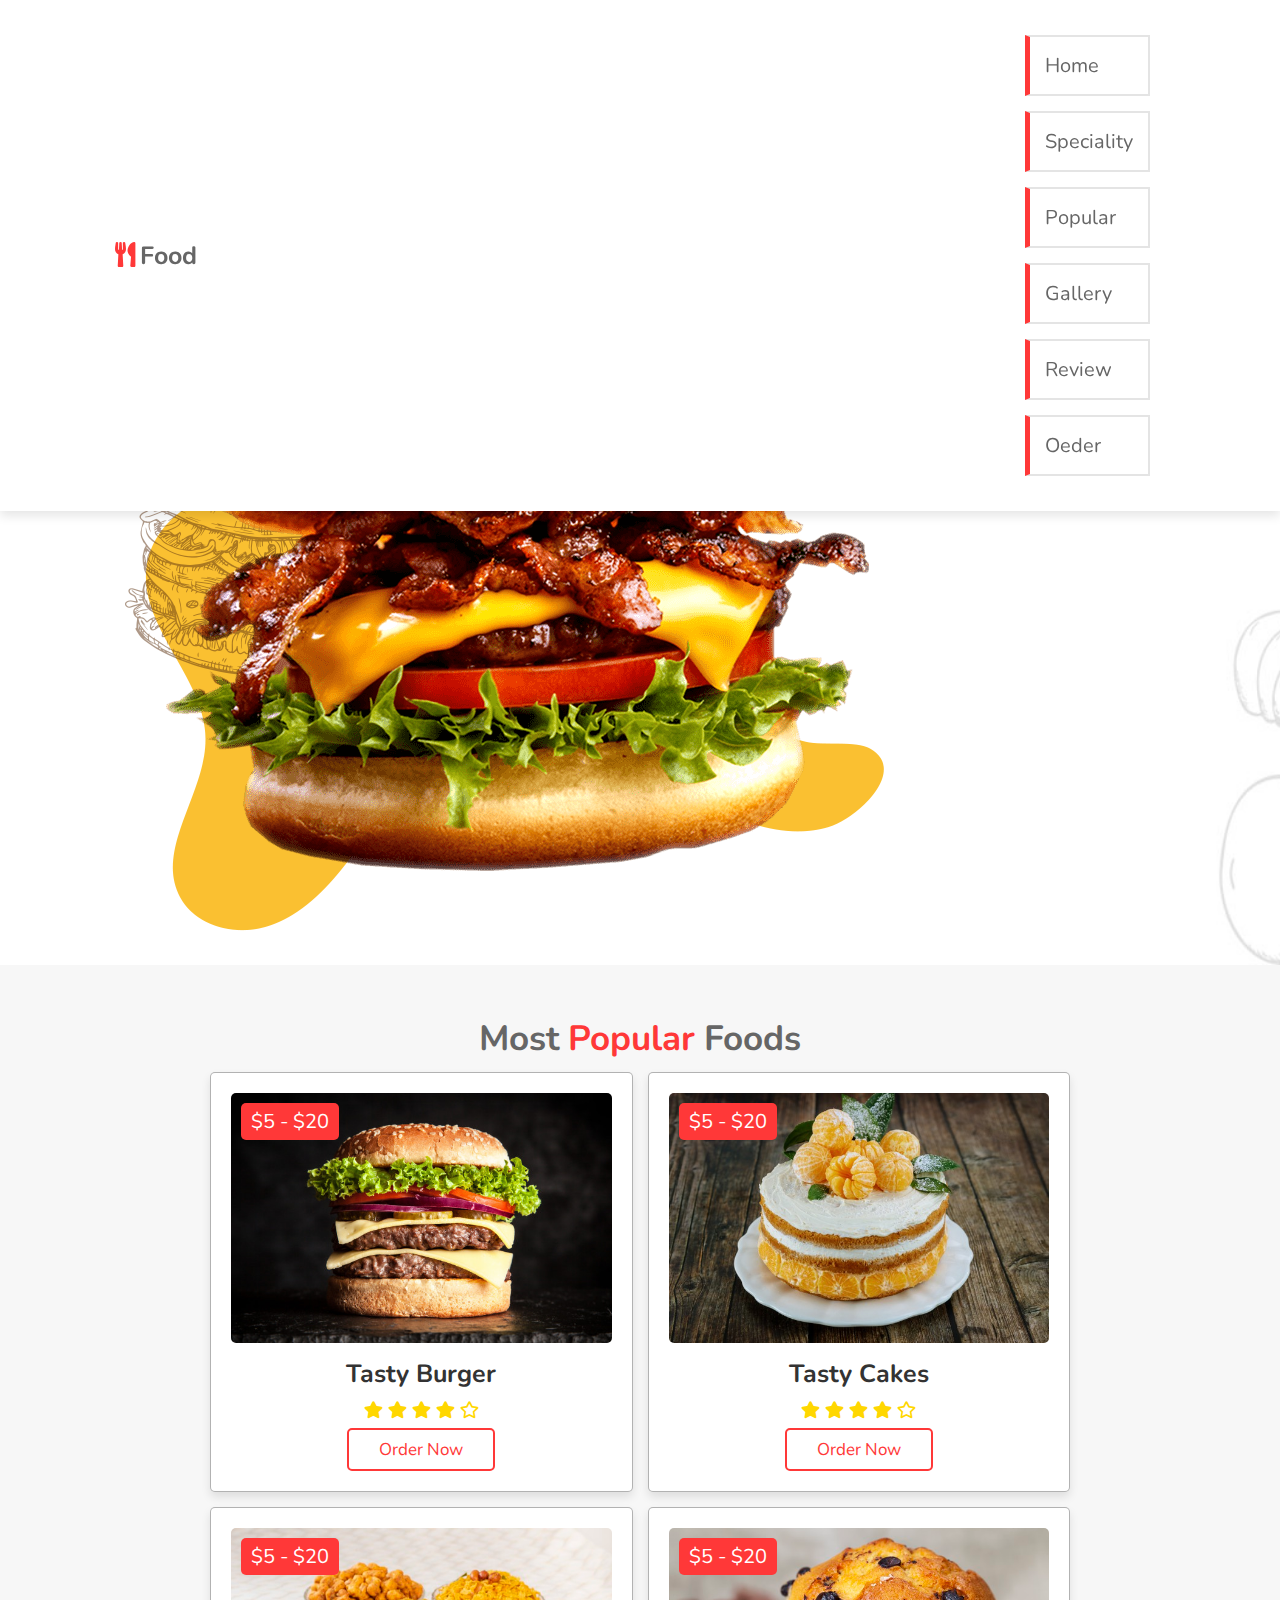
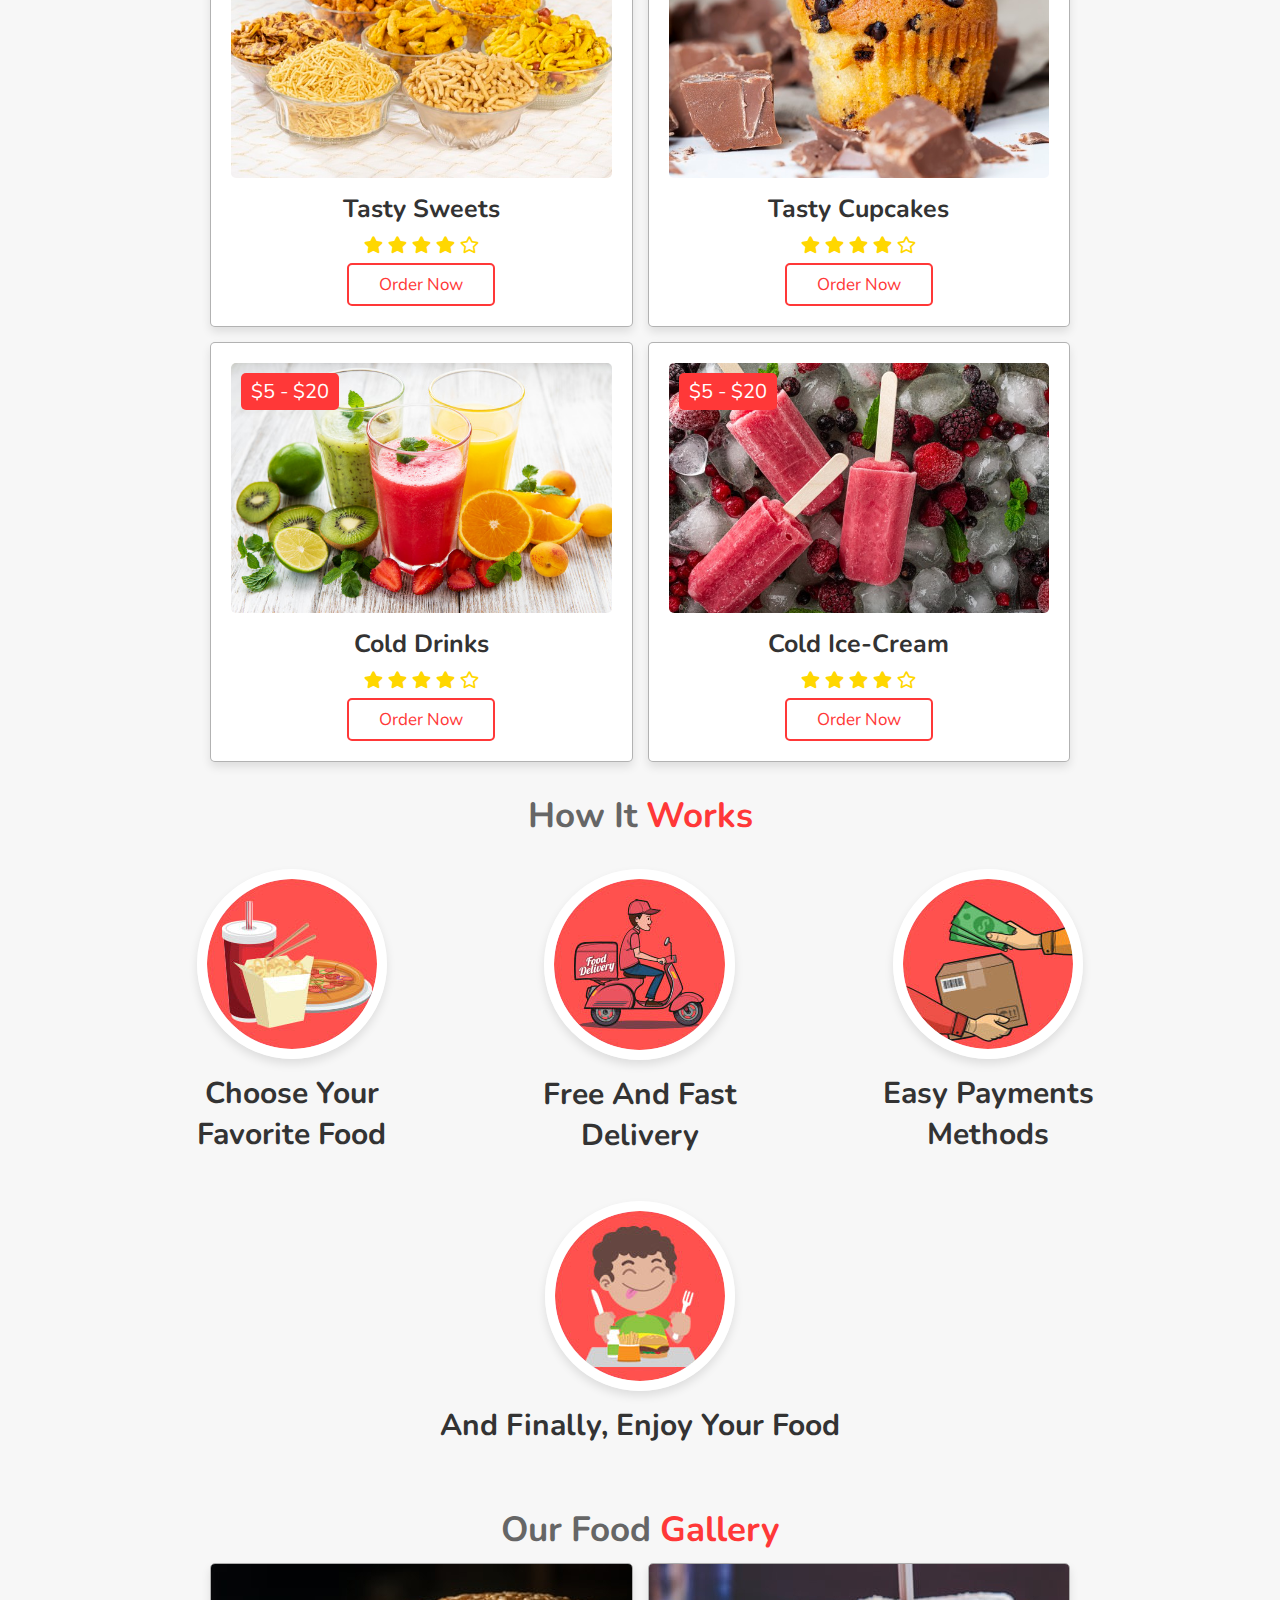
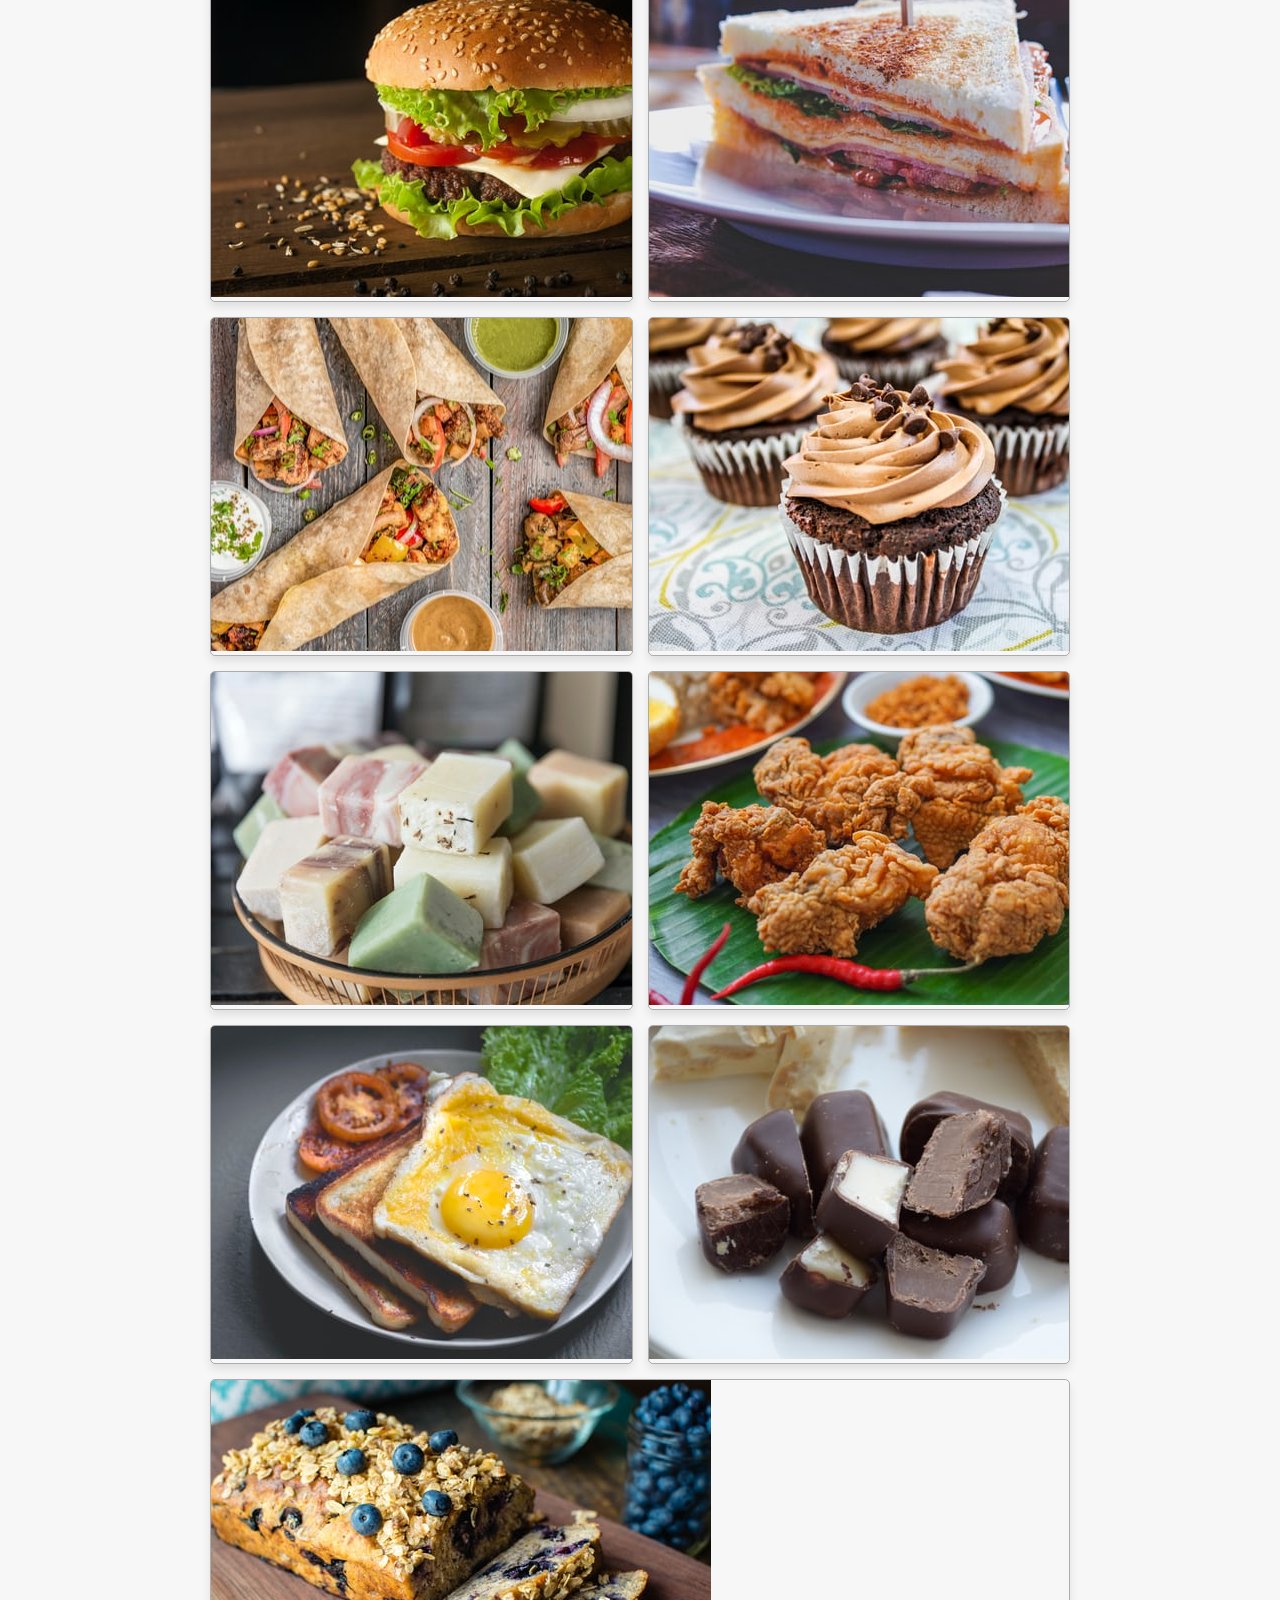
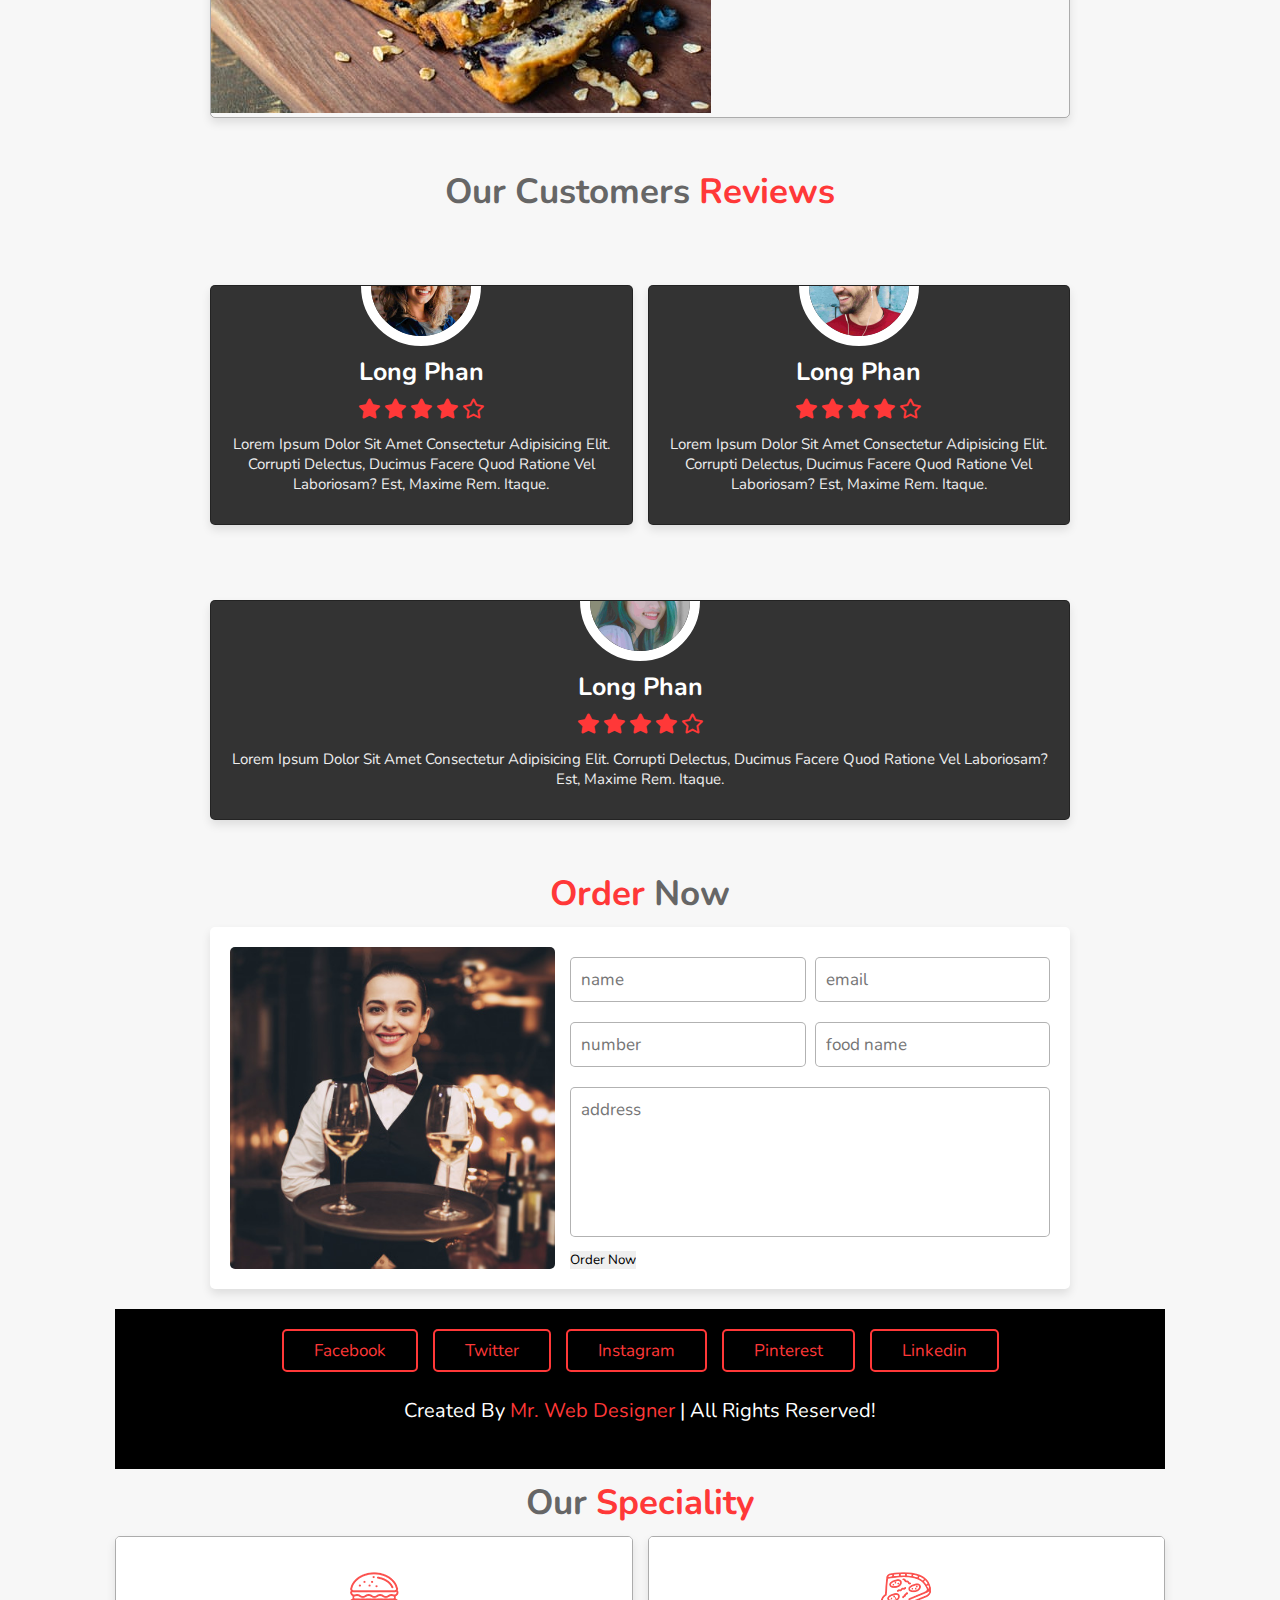
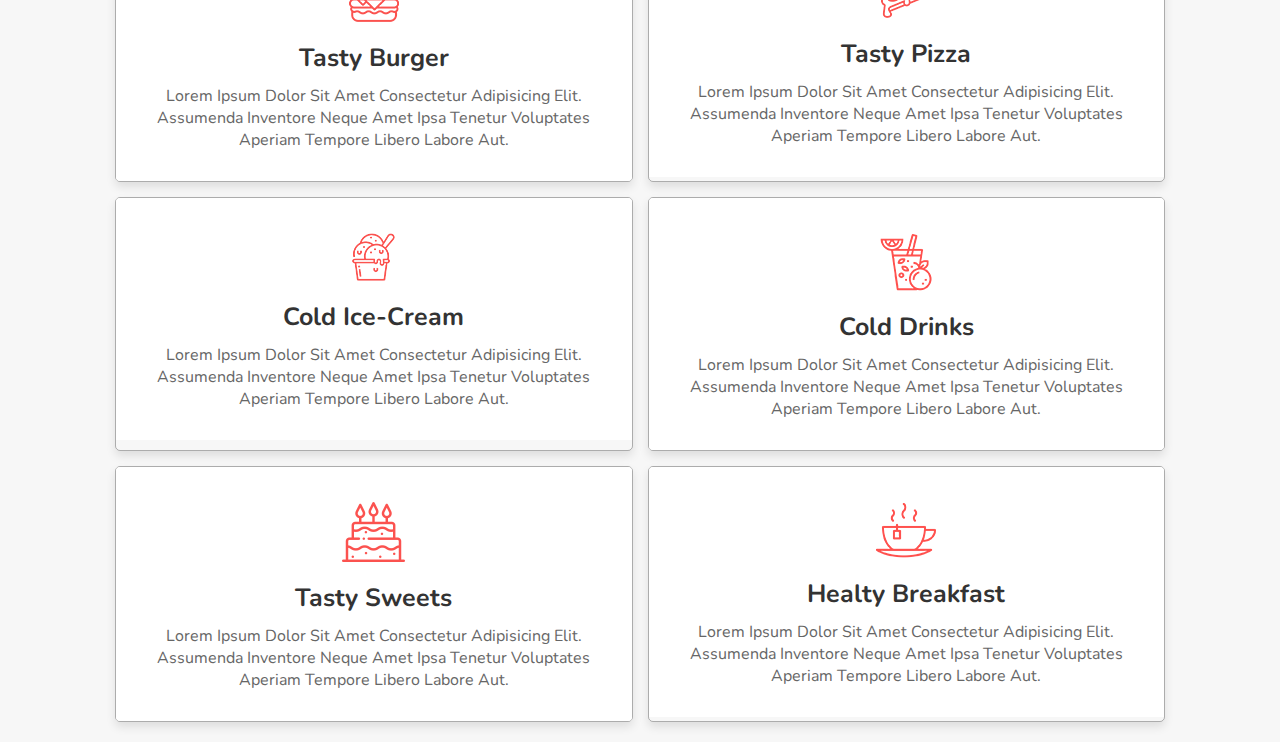
<file: luyentap/index.html>
<!DOCTYPE html>
<html lang="en">

<head>
    <meta charset="UTF-8">
    <meta http-equiv="X-UA-Compatible" content="IE=edge">
    <meta name="viewport" content="width=device-width, initial-scale=1.0">
    <title>Document</title>
    <!-- link css -->
    <link rel="stylesheet" href="./style.css">
    <!-- link icon -->
    <link rel="stylesheet" href="https://cdnjs.cloudflare.com/ajax/libs/font-awesome/5.15.4/css/all.min.css">
</head>

<body>
    <header>
        <a href="" class="logo"><i class="fas fa-utensils"></i>food</a>
        <div id="menu-bar" class="fas fa-bars"></div>
        <nav class="navbar">
          <a href="#home">home</a>
          <a href="#speciality">speciality</a>
          <a href="#popular">popular</a>
          <a href="#gallery">gallery</a>
          <a href="#review">review</a>
          <a href="#oeder">oeder</a>
        </nav>
    </header>
<section class="home">
    <div class="content">
      <h3>food made with love</h3>
      <p>
        Lorem ipsum dolor sit amet consectetur, adipisicing elit. Corporis quod, aliquid, fuga fugit natus ab iste neque vel laboriosam dolorum voluptatibus nihil doloribus a eaque facere sunt. Explicabo, necessitatibus porro!
      </p>
      <a href="" class="btn">order now</a>
    </div>
    <div class="image">
        <img src="./images/home.png" alt="">
    </div>
</section> 


<!-- speciality section starts  -->

<section class="speciality" id="speciality">
  <!-- popular section starts  -->

<section class="popular" id="popular">

  <h1 class="heading"> most <span>popular</span> foods </h1>

  <div class="box-container">

      <div class="box">
          <span class="price"> $5 - $20 </span>
          <img src="images/p-1.jpg" alt="">
          <h3>tasty burger</h3>
          <div class="stars">
              <i class="fas fa-star"></i>
              <i class="fas fa-star"></i>
              <i class="fas fa-star"></i>
              <i class="fas fa-star"></i>
              <i class="far fa-star"></i>
          </div>
          <a href="#" class="btn">order now</a>
      </div>
      <div class="box">
          <span class="price"> $5 - $20 </span>
          <img src="images/p-2.jpg" alt="">
          <h3>tasty cakes</h3>
          <div class="stars">
              <i class="fas fa-star"></i>
              <i class="fas fa-star"></i>
              <i class="fas fa-star"></i>
              <i class="fas fa-star"></i>
              <i class="far fa-star"></i>
          </div>
          <a href="#" class="btn">order now</a>
      </div>
      <div class="box">
          <span class="price"> $5 - $20 </span>
          <img src="images/p-3.jpg" alt="">
          <h3>tasty sweets</h3>
          <div class="stars">
              <i class="fas fa-star"></i>
              <i class="fas fa-star"></i>
              <i class="fas fa-star"></i>
              <i class="fas fa-star"></i>
              <i class="far fa-star"></i>
          </div>
          <a href="#" class="btn">order now</a>
      </div>
      <div class="box">
          <span class="price"> $5 - $20 </span>
          <img src="images/p-4.jpg" alt="">
          <h3>tasty cupcakes</h3>
          <div class="stars">
              <i class="fas fa-star"></i>
              <i class="fas fa-star"></i>
              <i class="fas fa-star"></i>
              <i class="fas fa-star"></i>
              <i class="far fa-star"></i>
          </div>
          <a href="#" class="btn">order now</a>
      </div>
      <div class="box">
          <span class="price"> $5 - $20 </span>
          <img src="images/p-5.jpg" alt="">
          <h3>cold drinks</h3>
          <div class="stars">
              <i class="fas fa-star"></i>
              <i class="fas fa-star"></i>
              <i class="fas fa-star"></i>
              <i class="fas fa-star"></i>
              <i class="far fa-star"></i>
          </div>
          <a href="#" class="btn">order now</a>
      </div>
      <div class="box">
          <span class="price"> $5 - $20 </span>
          <img src="images/p-6.jpg" alt="">
          <h3>cold ice-cream</h3>
          <div class="stars">
              <i class="fas fa-star"></i>
              <i class="fas fa-star"></i>
              <i class="fas fa-star"></i>
              <i class="fas fa-star"></i>
              <i class="far fa-star"></i>
          </div>
          <a href="#" class="btn">order now</a>
      </div>

  </div>

</section>
<!-- popular section ends -->
<!-- steps section starts  -->

<div class="step-container">

  <h1 class="heading">how it <span>works</span></h1>

  <section class="steps">

      <div class="box">
          <img src="images/step-1.jpg" alt="">
          <h3>choose your favorite food</h3>
      </div>
      <div class="box">
          <img src="images/step-2.jpg" alt="">
          <h3>free and fast delivery</h3>
      </div>
      <div class="box">
          <img src="images/step-3.jpg" alt="">
          <h3>easy payments methods</h3>
      </div>
      <div class="box">
          <img src="images/step-4.jpg" alt="">
          <h3>and finally, enjoy your food</h3>
      </div>
  
  </section>

</div>

<!-- steps section ends -->
<!-- gallery section starts  -->

<section class="gallery" id="gallery">

  <h1 class="heading"> our food <span> gallery </span> </h1>

  <div class="box-container">

      <div class="box">
          <img src="images/g-1.jpg" alt="">
          <div class="content">
              <h3>tasty food</h3>
              <p>Lorem ipsum dolor sit, amet consectetur adipisicing elit. Deleniti, ipsum.</p>
              <a href="#" class="btn">ordern now</a>
          </div>
      </div>
      <div class="box">
          <img src="images/g-2.jpg" alt="">
          <div class="content">
              <h3>tasty food</h3>
              <p>Lorem ipsum dolor sit, amet consectetur adipisicing elit. Deleniti, ipsum.</p>
              <a href="#" class="btn">ordern now</a>
          </div>
      </div>
      <div class="box">
          <img src="images/g-3.jpg" alt="">
          <div class="content">
              <h3>tasty food</h3>
              <p>Lorem ipsum dolor sit, amet consectetur adipisicing elit. Deleniti, ipsum.</p>
              <a href="#" class="btn">ordern now</a>
          </div>
      </div>
      <div class="box">
          <img src="images/g-4.jpg" alt="">
          <div class="content">
              <h3>tasty food</h3>
              <p>Lorem ipsum dolor sit, amet consectetur adipisicing elit. Deleniti, ipsum.</p>
              <a href="#" class="btn">ordern now</a>
          </div>
      </div>
      <div class="box">
          <img src="images/g-5.jpg" alt="">
          <div class="content">
              <h3>tasty food</h3>
              <p>Lorem ipsum dolor sit, amet consectetur adipisicing elit. Deleniti, ipsum.</p>
              <a href="#" class="btn">ordern now</a>
          </div>
      </div>
      <div class="box">
          <img src="images/g-6.jpg" alt="">
          <div class="content">
              <h3>tasty food</h3>
              <p>Lorem ipsum dolor sit, amet consectetur adipisicing elit. Deleniti, ipsum.</p>
              <a href="#" class="btn">ordern now</a>
          </div>
      </div>
      <div class="box">
          <img src="images/g-7.jpg" alt="">
          <div class="content">
              <h3>tasty food</h3>
              <p>Lorem ipsum dolor sit, amet consectetur adipisicing elit. Deleniti, ipsum.</p>
              <a href="#" class="btn">ordern now</a>
          </div>
      </div>
      <div class="box">
          <img src="images/g-8.jpg" alt="">
          <div class="content">
              <h3>tasty food</h3>
              <p>Lorem ipsum dolor sit, amet consectetur adipisicing elit. Deleniti, ipsum.</p>
              <a href="#" class="btn">ordern now</a>
          </div>
      </div>
      <div class="box">
          <img src="images/g-9.jpg" alt="">
          <div class="content">
              <h3>tasty food</h3>
              <p>Lorem ipsum dolor sit, amet consectetur adipisicing elit. Deleniti, ipsum.</p>
              <a href="#" class="btn">ordern now</a>
          </div>
      </div>

  </div>

</section>

<!-- gallery section ends -->

<!-- review section starts  -->

<section class="review" id="review">

  <h1 class="heading"> our customers <span>reviews</span> </h1>

  <div class="box-container">

      <div class="box">
          <img src="images/pic1.png" alt="">
          <h3>Long Phan</h3>
          <div class="stars">
              <i class="fas fa-star"></i>
              <i class="fas fa-star"></i>
              <i class="fas fa-star"></i>
              <i class="fas fa-star"></i>
              <i class="far fa-star"></i>
          </div>
          <p>Lorem ipsum dolor sit amet consectetur adipisicing elit. Corrupti delectus, ducimus facere quod ratione vel laboriosam? Est, maxime rem. Itaque.</p>
      </div>
      <div class="box">
          <img src="images/pic2.png" alt="">
          <h3>Long Phan</h3>
          <div class="stars">
              <i class="fas fa-star"></i>
              <i class="fas fa-star"></i>
              <i class="fas fa-star"></i>
              <i class="fas fa-star"></i>
              <i class="far fa-star"></i>
          </div>
          <p>Lorem ipsum dolor sit amet consectetur adipisicing elit. Corrupti delectus, ducimus facere quod ratione vel laboriosam? Est, maxime rem. Itaque.</p>
      </div>
      <div class="box">
          <img src="images/pic3.png" alt="">
          <h3>Long Phan</h3>
          <div class="stars">
              <i class="fas fa-star"></i>
              <i class="fas fa-star"></i>
              <i class="fas fa-star"></i>
              <i class="fas fa-star"></i>
              <i class="far fa-star"></i>
          </div>
          <p>Lorem ipsum dolor sit amet consectetur adipisicing elit. Corrupti delectus, ducimus facere quod ratione vel laboriosam? Est, maxime rem. Itaque.</p>
      </div>

  </div>

</section>

<!-- review section ends -->
<!-- order section starts  -->

<section class="order" id="order">

  <h1 class="heading"> <span>order</span> now </h1>

  <div class="row">
      
      <div class="image">
          <img src="images/order-img.jpg" alt="">
      </div>

      <form action="">

          <div class="inputBox">
              <input type="text" placeholder="name">
              <input type="email" placeholder="email">
          </div>

          <div class="inputBox">
              <input type="number" placeholder="number">
              <input type="text" placeholder="food name">
          </div>

          <textarea placeholder="address" name="" id="" cols="30" rows="10"></textarea>
          <input type="submit" value="order now" class="btn">
      </form>
  </div>
</section>
<!-- order section ends -->
<section class="footer">

  <div class="share">
      <a href="#" class="btn">facebook</a>
      <a href="#" class="btn">twitter</a>
      <a href="#" class="btn">instagram</a>
      <a href="#" class="btn">pinterest</a>
      <a href="#" class="btn">linkedin</a>
  </div>

  <h1 class="credit"> created by <span> mr. web designer </span> | all rights reserved! </h1>

</section>

  <h1 class="heading"> our <span>speciality</span> </h1>

  <div class="box-container">

      <div class="box">
          <img class="image" src="images/s-img-1.jpg" alt="">
          <div class="content">
              <img src="images/s-1.png" alt="">
              <h3>tasty burger</h3>
              <p>Lorem ipsum dolor sit amet consectetur adipisicing elit. Assumenda inventore neque amet ipsa tenetur voluptates aperiam tempore libero labore aut.</p>
          </div>
      </div>
      <div class="box">
          <img class="image" src="images/s-img-2.jpg" alt="">
          <div class="content">
              <img src="images/s-2.png" alt="">
              <h3>tasty pizza</h3>
              <p>Lorem ipsum dolor sit amet consectetur adipisicing elit. Assumenda inventore neque amet ipsa tenetur voluptates aperiam tempore libero labore aut.</p>
          </div>
      </div>
      <div class="box">
          <img class="image" src="images/s-img-3.jpg" alt="">
          <div class="content">
              <img src="images/s-3.png" alt="">
              <h3>cold ice-cream</h3>
              <p>Lorem ipsum dolor sit amet consectetur adipisicing elit. Assumenda inventore neque amet ipsa tenetur voluptates aperiam tempore libero labore aut.</p>
          </div>
      </div>
      <div class="box">
          <img class="image" src="images/s-img-4.jpg" alt="">
          <div class="content">
              <img src="images/s-4.png" alt="">
              <h3>cold drinks</h3>
              <p>Lorem ipsum dolor sit amet consectetur adipisicing elit. Assumenda inventore neque amet ipsa tenetur voluptates aperiam tempore libero labore aut.</p>
          </div>
      </div>
      <div class="box">
          <img class="image" src="images/s-img-5.jpg" alt="">
          <div class="content">
              <img src="images/s-5.png" alt="">
              <h3>tasty sweets</h3>
              <p>Lorem ipsum dolor sit amet consectetur adipisicing elit. Assumenda inventore neque amet ipsa tenetur voluptates aperiam tempore libero labore aut.</p>
          </div>
      </div>
      <div class="box">
          <img class="image" src="images/s-img-6.jpg" alt="">
          <div class="content">
              <img src="images/s-6.png" alt="">
              <h3>healty breakfast</h3>
              <p>Lorem ipsum dolor sit amet consectetur adipisicing elit. Assumenda inventore neque amet ipsa tenetur voluptates aperiam tempore libero labore aut.</p>
          </div>
      </div>

  </div>

</section>

<!-- speciality section ends -->

<script src="./script.js"></script>
</body>

</html>
</file>
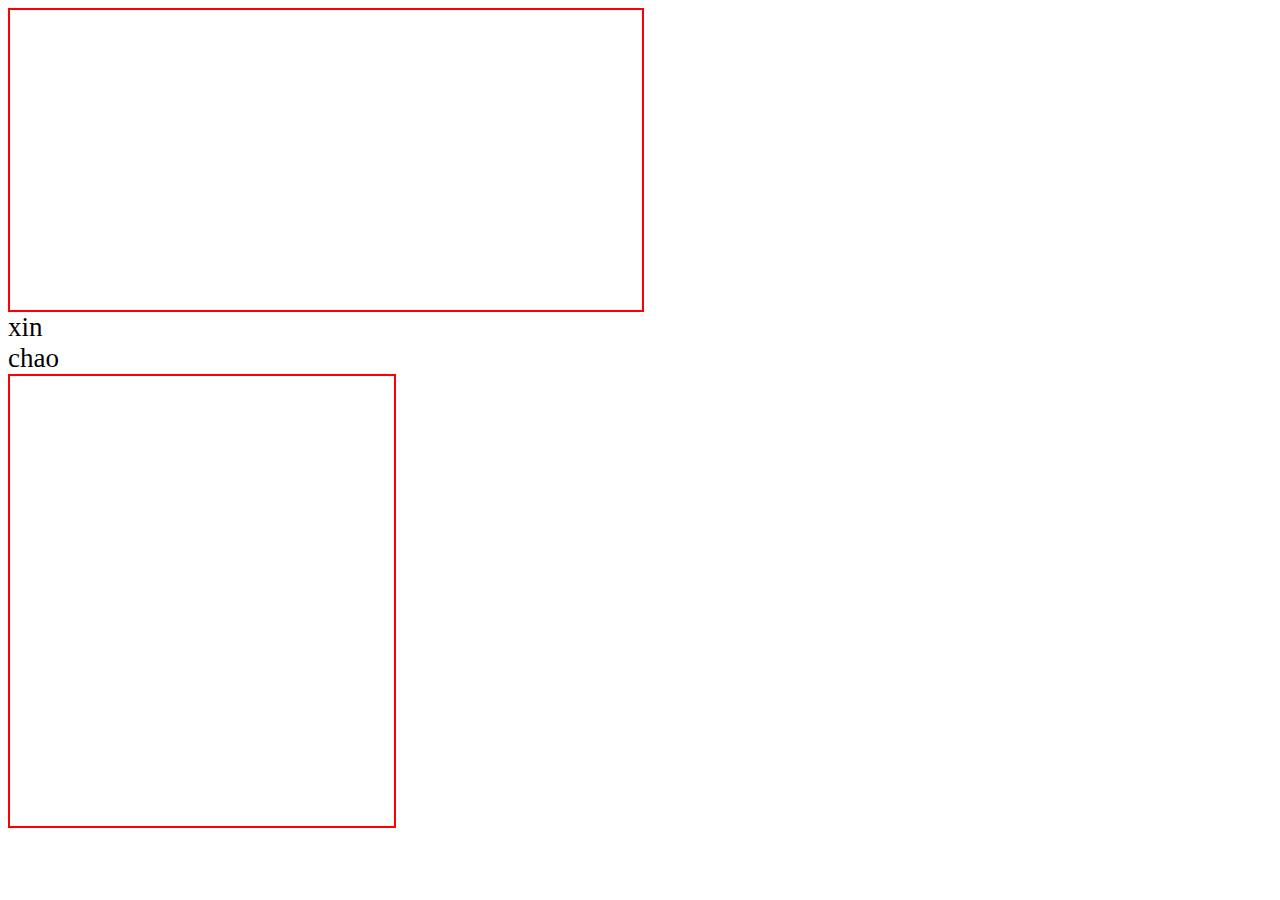
<file: 1.html>
<!DOCTYPE html>
<html lang="en">
<head>
    <meta charset="UTF-8">
    <meta http-equiv="X-UA-Compatible" content="IE=edge">
    <meta name="viewport" content="width=device-width, initial-scale=1.0">
    <title>Document</title>
    <link rel="stylesheet" href="1.css">
</head>
<body>
    <div class="khoi"></div>
    <div class="cha">
        <div class="con">xin chao</div>
    </div>
    <div class="khoi2">
        <div class="con2"></div>
    </div>
</body>
</html>
</file>
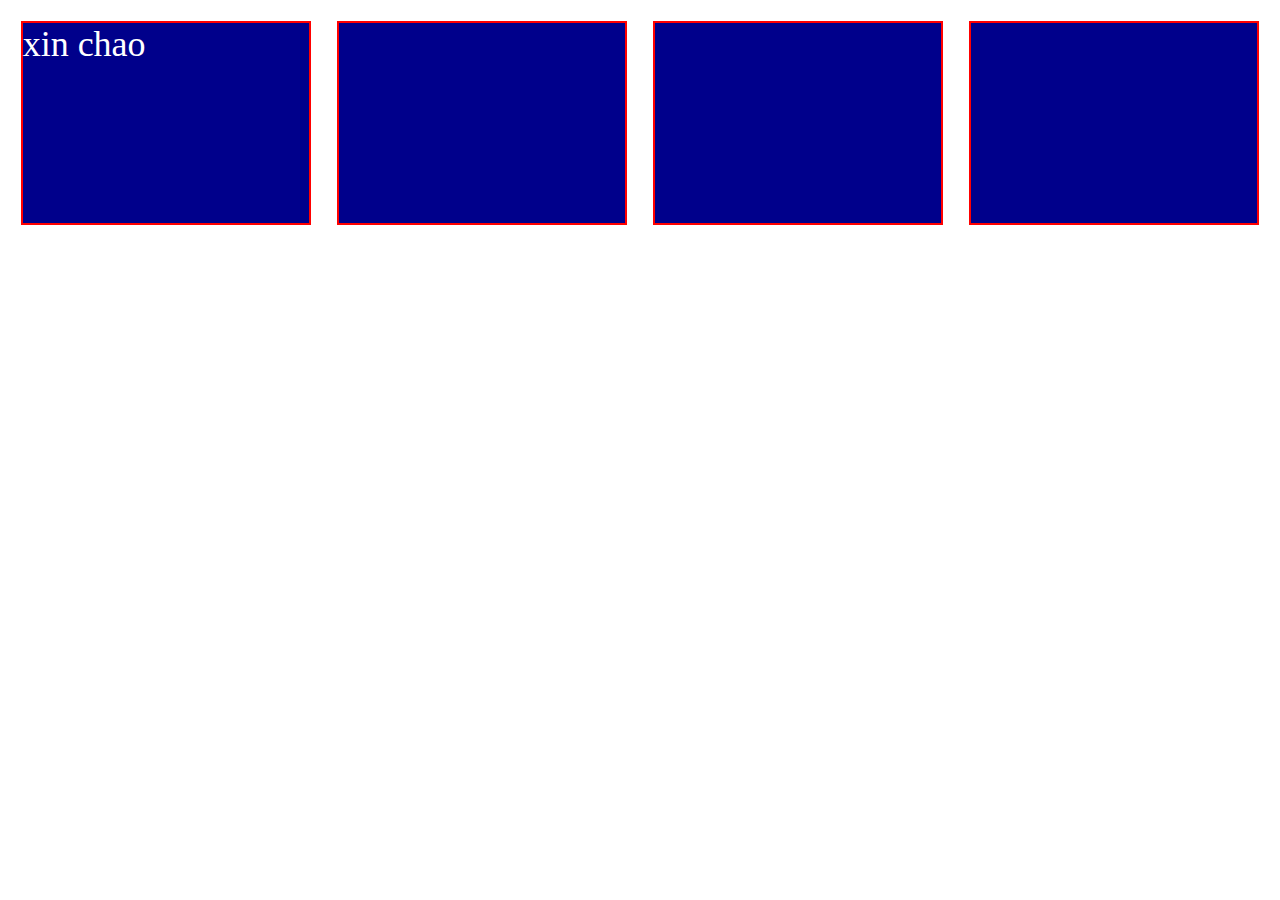
<file: 7.html>
<!DOCTYPE html>
<html lang="en">
<head>
    <meta charset="UTF-8">
    <meta http-equiv="X-UA-Compatible" content="IE=edge">
    <meta name="viewport" content="width=device-width, initial-scale=1.0">
    <title>Document</title>
    <link rel="stylesheet" href="7.css">
</head>
<body>
    <div class="main">
        <div class="khoi">xin chao</div>
        <div class="khoi"></div>
        <div class="khoi"></div>
        <div class="khoi"></div>
    </div>
</body>
</html>
</file>
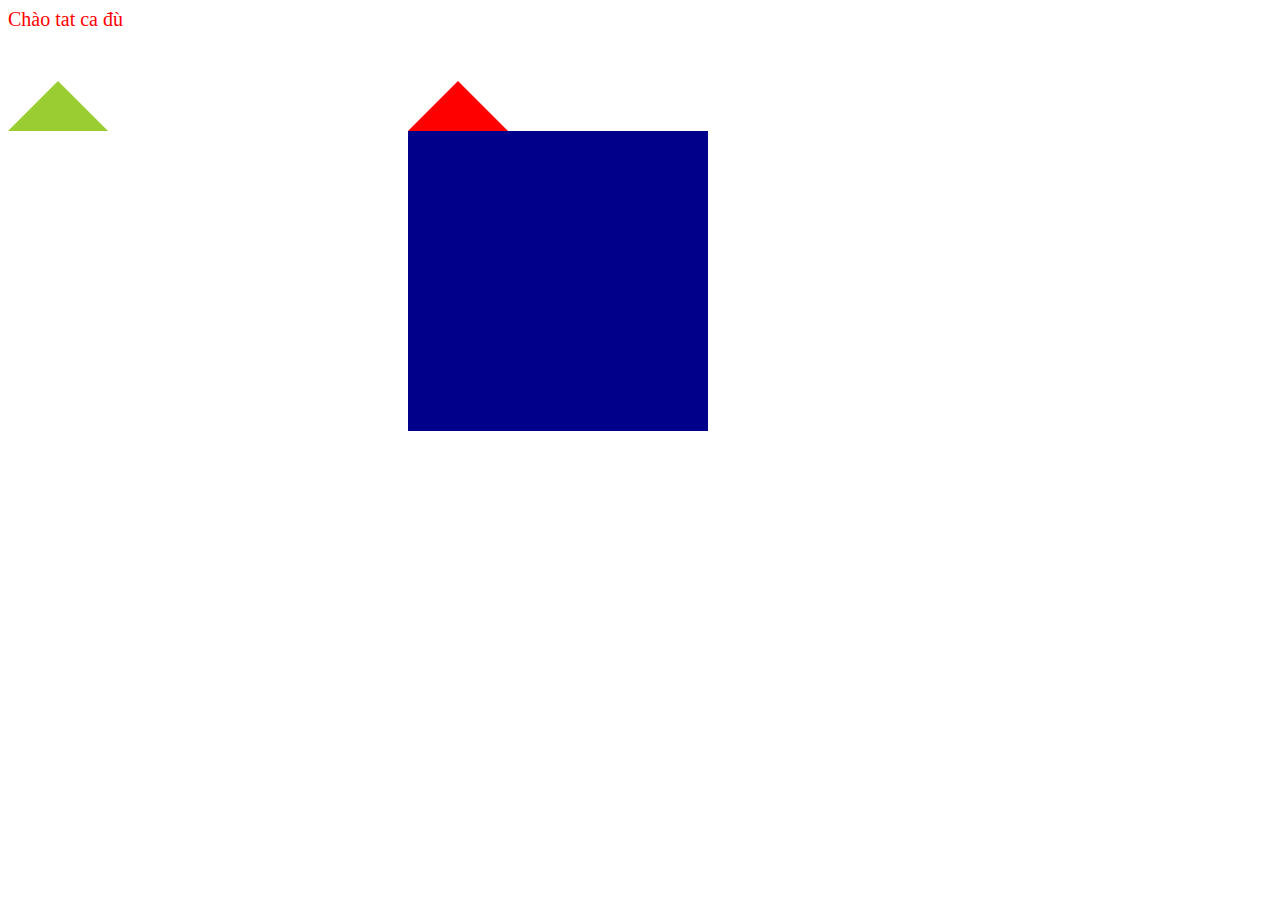
<file: luyentap/1.html>
<!DOCTYPE html>
<html lang="en">
<head>
    <meta charset="UTF-8">
    <meta http-equiv="X-UA-Compatible" content="IE=edge">
    <meta name="viewport" content="width=device-width, initial-scale=1.0">
    <title>Document</title>
    <style>
        .nd{
            font-size: 20px;
            color: red;
        }
        .nd::before{
            content: "Chào ";
        }
        .nd::after{
            content: " đù";
        }
        .khoi{
            width: 0px;
            height: 0px;
            border: 50px solid transparent;
            border-bottom-color: yellowgreen;
        }
        .content{
            width: 300px;
            height: 300px;
            background-color: darkblue;
            transform: translateX(400px);
            position: relative;
        }
        .content::before{
            content: "";
            width: 0px;
            height: 0px;
            border: 50px solid transparent;
            border-bottom-color: red;
            position: absolute;
            top: -100px;
        }
    </style>
</head>
<body>
    <div class="nd"> tat ca </div>
    <div class="khoi"></div>
    <div class="content"></div>
</body>
</html>
</file>
<file: luyentap/style.css>
@import url('https://fonts.googleapis.com/css2?family=Nunito:ital,wght@0,400;1,200&family=Roboto:ital,wght@0,100;0,300;0,400;1,300;1,400&display=swap');
*{
    font-family: 'Nunito', sans-serif;/*phong chu*/
    margin: 0;padding: 0;/*auto ve ban dau*/
    box-sizing: border-box;/*tu tao vien*/
    outline: none;border: none;
    text-decoration: none;/*bo gach chan*/
    text-transform: capitalize;/* viet hoa chu cai dau*/
    transition: all .2s linear;
}
:root{
    --red: #ff3838;/*luu tru mau*/
}
*::section{
    background: var(--red);
    color:white ;
}
html{
    font-size: 62.5%;
    overflow-x: hidden;/*an*/
    scroll-behavior: smooth;/*lan chuot*/
    scroll-padding-top: 6rem;

}
body{
    background: #f7f7f7;
}
header{
    position: fixed;
    top: 0; left: 0; right: 0;
    z-index: 1000;
    display: flex;
    align-items: center; 
    background: #fff;
    padding: 2rem 9%;
    box-shadow:  0 .5rem 1rem rgba(0,0,0, .1);
    justify-content: space-between;
}
header .logo{
    font-size: 2.5rem;
    font-weight: bolder;
    color: #666;
    
}
header .logo i{
    padding-right: .5rem;
    color: var(--red);
}
header .navbar a{
    font-size: 2rem;
    margin-left: 2rem;
    color: #666;
}
header .navbar a:hover{
    color: var(--red);
}
#menu-bar{
    font-size: 3rem;
    cursor: pointer;
    color:#666;
    border:.1rem solid #666;
    border-radius: .3rem;
    padding:.5rem 1.5rem;
    display: none;/*an vo*/
  }
  /* css home */
  section{
    padding:2rem 9% ;
  }
  .home{
    display: flex;
    flex-wrap: wrap;/*tim hieu*/
    gap: 1.5rem;/*tim hieu*//*dat cho cac hang va cot 1.5 rem*/
    min-height: 100vh;
    align-items: center;
    background: url(./images/bg.jpg) no-repeat;
    background-size: cover;/*canh chieu ngang*/
    background-position: center;
}
.home .content{
    flex: 1 1 40rem;
    padding-top: 6.5rem;
}
.home .content h3{
    font-size: 5rem;
    color: #333;

}
.home .content p{
    font-size: 1.7rem;
    color: #666;
    padding: 1rem 0;
}
.home .image img{
    width: 100%;
    padding: 1rem;
    animation: float 3s linear infinite;
}
/* css steps */
.steps{
  display: flex;
  flex-wrap: wrap;
  gap:1.5rem;
  padding:1rem;
}
.steps .box{
  flex:1 1 25rem;
  padding:1rem;
  text-align: center;
}
.steps .box img{
  border-radius: 50%;
  border:1rem solid #fff;
  box-shadow: 0 .5rem 1rem rgba(0,0,0,.1);
}

.steps .box h3{
  font-size: 3rem;
  color:#333;
  padding:1rem;
}
/* css gallery */
.gallery .box-container{
  display: flex;
  flex-wrap: wrap;
  gap:1.5rem;
}
gallery .box-container .box{
  height:25rem;
  flex:1 1 30rem;
  border:1rem solid #fff;
  box-shadow: 0 .5rem 1rem rgba(0,0,0,.1);
  border-radius: .5rem;
  position: relative;
  overflow: hidden;
}
gallery .box-container .box img{
  height:100%;
  width:100%;
  object-fit: cover;
}
.gallery .box-container .box .content{
  position: absolute;
  top:-100%; left:0;
  height: 100%;
  width:100%;
  background:rgba(255,255,255,.9);
  padding:2rem;
  padding-top: 5rem;
  text-align: center;
}
.gallery .box-container .box:hover .content{
  top:0; left:0;
}

.gallery .box-container .box .content h3{
  font-size: 2.5rem;
  color:#333;
}

.gallery .box-container .box .content p{
  font-size: 1.5rem;
  color:#666;
  padding:1rem 0;
}
/* css review */
.review .box-container{
  display: flex;
  flex-wrap: wrap;
  gap:1.5rem;
}

.review .box-container .box{
  text-align: center;
  padding:2rem;
  border:1rem solid #fff;
  box-shadow: 0 .5rem 1rem rgba(0,0,0,.3);
  border-radius: .5rem;
  flex:1 1 30rem;
  background:#333;
  margin-top: 6rem;
}

.review .box-container .box img{
height: 12rem;
width:12rem;
border-radius: 50%; 
border:1rem solid #fff;
margin-top: -8rem;
object-fit: cover;
}
.review .box-container .box h3{
  font-size: 2.5rem;
  color:#fff;
  padding:.5rem 0;
}

.review .box-container .box .stars i{
  font-size: 2rem;
  color:var(--red);
  padding:.5rem 0;
}

.review .box-container .box p{
  font-size: 1.5rem;
  color:#eee;
  padding:1rem 0;
}
/* css oder */
.order .row{
  padding:2rem;
  box-shadow: 0 .5rem 1rem rgba(0,0,0,.1);
  background:#fff;
  display: flex;
  flex-wrap: wrap;
  gap:1.5rem;
  border-radius: .5rem;
}
.order .row .image{
  flex:1 1 30rem;
}

.order .row .image img{
  height: 100%;
  width:100%;
  object-fit: cover;
  border-radius: .5rem;
}
/* oder rowform */
order .row form{
  flex:1 1 50rem;
  padding:1rem;
}

.order .row form .inputBox{
  display: flex;
  justify-content: space-between;
  flex-wrap: wrap;
}
  
.order .row form .inputBox input, .order .row form textarea{
  padding:1rem;
  margin:1rem 0;
  font-size: 1.7rem;
  color:#333;
  text-transform: none;
  border:.1rem solid rgba(0,0,0,.3);
  border-radius: .5rem;
  width:49%;
}
  
.order .row form textarea{
    width:100%;
    resize: none;
    height:15rem;
}
order .row form .btn{
  background:none;
}

.order .row form .btn:hover{
  background:var(--red);
}
/* css food */
.footer{
  background:#000;
  text-align: center;
}

  .footer .share{
    display: flex;
    gap:1.5rem;
    justify-content: center;
    flex-wrap: wrap;
  }

  .footer .credit{
    padding:2.5rem 1rem;
    color:#fff;
    font-weight: normal;
    font-size: 2rem;
  }
  
  .footer .credit span{
    color:var(--red);
  }


@media(max-width:991px){

  html{
    font-size: 55%;
  }
  header{
    padding:2rem;}
    section{
      padding: 2rem;
    }
}

@media(max-width:768px){
     #menu-bar{
        display: initial;/*hien ra*/
     }
     header .navbar{
        /* display: none;an di */
        position: absolute;
    top:100%; left: 0; right:0;
    background: #f7f7f7;
    border-top: .1rem solid rgba(0,0,0,.1);
    clip-path: polygon(0 0, 100% 0, 100% 0, 0 0);
     }
     header .navbar.active{
      clip-path: polygon(0 0,100% 0,100% 100%,0 100%);
     }
  }

  header .navbar a{
    margin: 1.5rem;
    padding:1.5rem;
    display: block;
    border:.2rem solid rgba(0,0,0,.1);
    border-left:.5rem solid var(--red);
    background:#fff;
  }

  @media(max-width:450px){

    html{
      font-size: 50%;
    }
  .oder .row form .inputBox
  }

@keyframes float{
    0%, 100%{
      transform: translateY(0rem);
    }
    50%{
      transform: translateY(3rem);
    }
  
  }
  .speciality .box-container{
    display: flex;
    flex-wrap: wrap;
    gap:1.5rem;
  }
  .speciality .box-container .box{
    flex:1 1 40rem;
    position: relative;
    overflow: hidden;
    box-shadow: 0 .5rem 1rem rgba(0,0,0,.1);
    border:.1rem solid rgba(0,0,0,.3);
    cursor: pointer;
    border-radius: .5rem;
  }
  a.btn{
    display: inline-block;
    padding: 0.8rem 3rem;
    border: 0.2rem solid var(--red);
    color: var(--red);
    cursor: pointer;
    font-size: 1.7rem;
    border-radius: 0.5rem;
    position: relative;
    z-index: 0;
  }
  .btn::before{
    content: '';
    position: absolute;
    top:0; right: 0;
    width:0;
    height:100%;
    background:var(--red);
    transition: .3s linear;
    z-index: -1;
  }
  .btn:hover::before{
    width: 100%;
    left:0 ;
   
  }
  .btn:hover{
    color: white;
  }
  .heading{
    text-align: center;
    font-size: 3.5rem;
    padding:1rem;
    color:#666;
  }
  
  .heading span{
    color:var(--red);
  }
  .speciality .box-container .box .image{
    height:100%;
    width:100%;
    object-fit: cover;
    position: absolute;
    top: -100%; left:0; 
  }
  .speciality .box-container .box:hover .image{
    top: 0%;
  }
  .speciality .box-container .box .content{
    text-align: center;
    background:#fff;
    padding:2rem;
  }
  .speciality .box-container .box:hover .content{
 transform: translateY(100%);
  }
  .speciality .box-container .box .content img{
    margin:1.5rem 0;
  }
  .speciality .box-container .box .content h3{
    font-size: 2.5rem;
    color:#333;
  }
  
  .speciality .box-container .box .content p{
    font-size: 1.6rem;
    color:#666;
    padding:1rem 0;
  }
  popular .box-container{
    display: flex;
    flex-wrap: wrap;
    gap:1.5rem;
  }
  .popular .box-container .box{
    padding:2rem;
    background:#fff;
    box-shadow: 0 .5rem 1rem rgba(0,0,0,.1);
    border:.1rem solid rgba(0,0,0,.3);
    border-radius: .5rem;
    text-align: center;
    flex:1 1 40rem;
    position: relative;
  }
  .popular .box-container .box img{
    height:25rem;
    object-fit: cover;
    width:100%;
    border-radius: .5rem;
  }
  .popular .box-container .box .price{
    position: absolute;
    top:3rem; left:3rem;
    background:var(--red);
    color:#fff;
    font-size: 2rem;
    padding:.5rem 1rem;
    border-radius: .5rem;
  }
  
  .popular .box-container .box h3{
    color:#333;
    font-size: 2.5rem;
    padding-top: 1rem;
  }
  
  .popular .box-container .box .stars i{
    color:gold;
    font-size: 1.7rem;
    padding:1rem .1rem;
  }
</file>
<file: 1.css>
html{
    font-size: 20px;
}
.khoi{
    width: 50%;
    height: 300px;
    border: 2px solid red;
}
.cha{
    font-size: 18px;
}
.con{
    font-size: 1.5em;
    width: 2em;
}
.khoi2{
    font-size: 1.2rem;/*24px*/
}
.con2{
    font-size: 1rem;/*20px*/
    width: 30vw;
    height: 50vh;
    border: 2px solid red ;
}
</file>
<file: 7.css>
.main{
    width: 100%;
    height: auto;
    display: flex;
    font-size: 20px;
}
.khoi{
    width: 23%;
    height: 200px;
    background-color: darkblue;
    border: 2px solid red;
    margin: 1%;
    color: white;
    font-size: 1.8em;
}


@media(max-width:767px)
{
    .main{
        display:inline-block;
        font-size: 14px;
    }
    .khoi{
        width: 100%;
        height: 200px;
        background-color: darkblue;
     
    }
}
@media(max-width:480px){
    .khoi{
       background-color: brown;
    }
}
</file>
